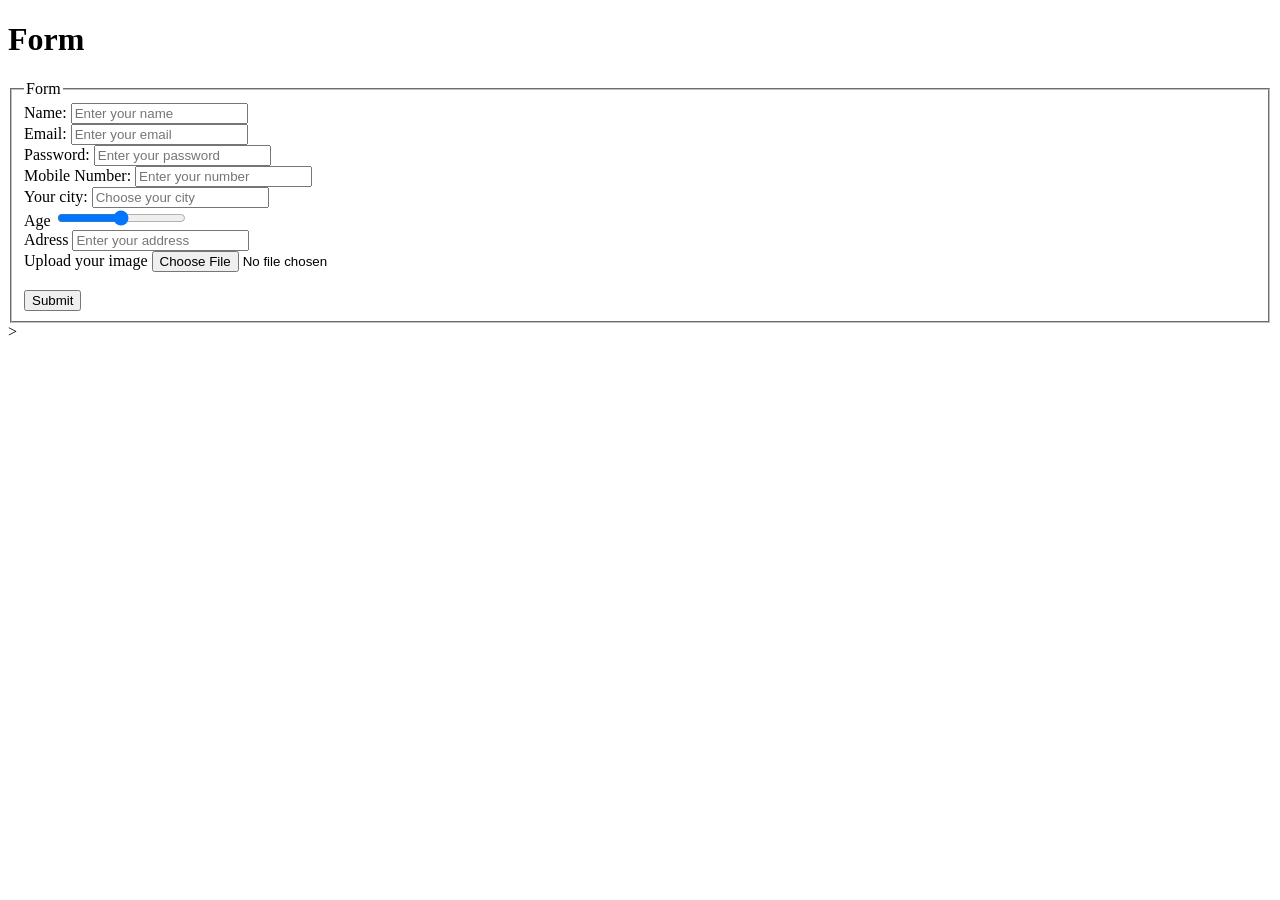
<file: session2/day2task/index.html>
<!DOCTYPE html>
<html lang="en">
<head>
    <meta charset="UTF-8">
    <meta name="viewport" content="width=device-width, initial-scale=1.0">
    <title>Form</title>
    <link rel = "icon" href = "images\check-mark.png">
</head>
<body>
    <h1>Form</h1>
     <fieldset>
        <legend>Form</legend>
        <form autocomplete="off" method="post">
        <label>Name:</label>
        <input placeholder="Enter your name" type="text" name="name" pattern="[A-Za-z ]{3,5}">
        <br>
        <label>Email:</label>
        <input placeholder="Enter your email" type="email" name="email" required>
        <br>
        <label>Password:</label>
        <input placeholder="Enter your password" type="password" name="password" pattern="(?=.*[a-z])(?=.*[A-Z])(?=.*\d)(?=.*[!@#$%^&*]).{8,}" required >
        <br>
        <label>Mobile Number:</label>
        <input placeholder="Enter your number" type="tel" name="mobile" pattern="^01[0125][0-9]{8}$">
        <br>
        <label>Your city:</label>
        <input placeholder="Choose your city" list="cities" name="cities" >
        <datalist id="cities">
            <option value="Cairo"></option>
            <option value="Alex"></option>
        </datalist>
        <br>
        <label>Age</label>
        <input type="range" min="18" max="30" name="age">
        <br>
        <label>Adress</label>
        <input placeholder="Enter your address" type="text" name="adress" pattern="^[A-Za-z ]+$" required>
        <br>
        <label>Upload your image</label>
        <input type="file" accept=".png,image/png">
        

        

        
        <br><br><input type="submit">
    </form>
    </fieldset>
    
    


</body>
</html>>
</file>
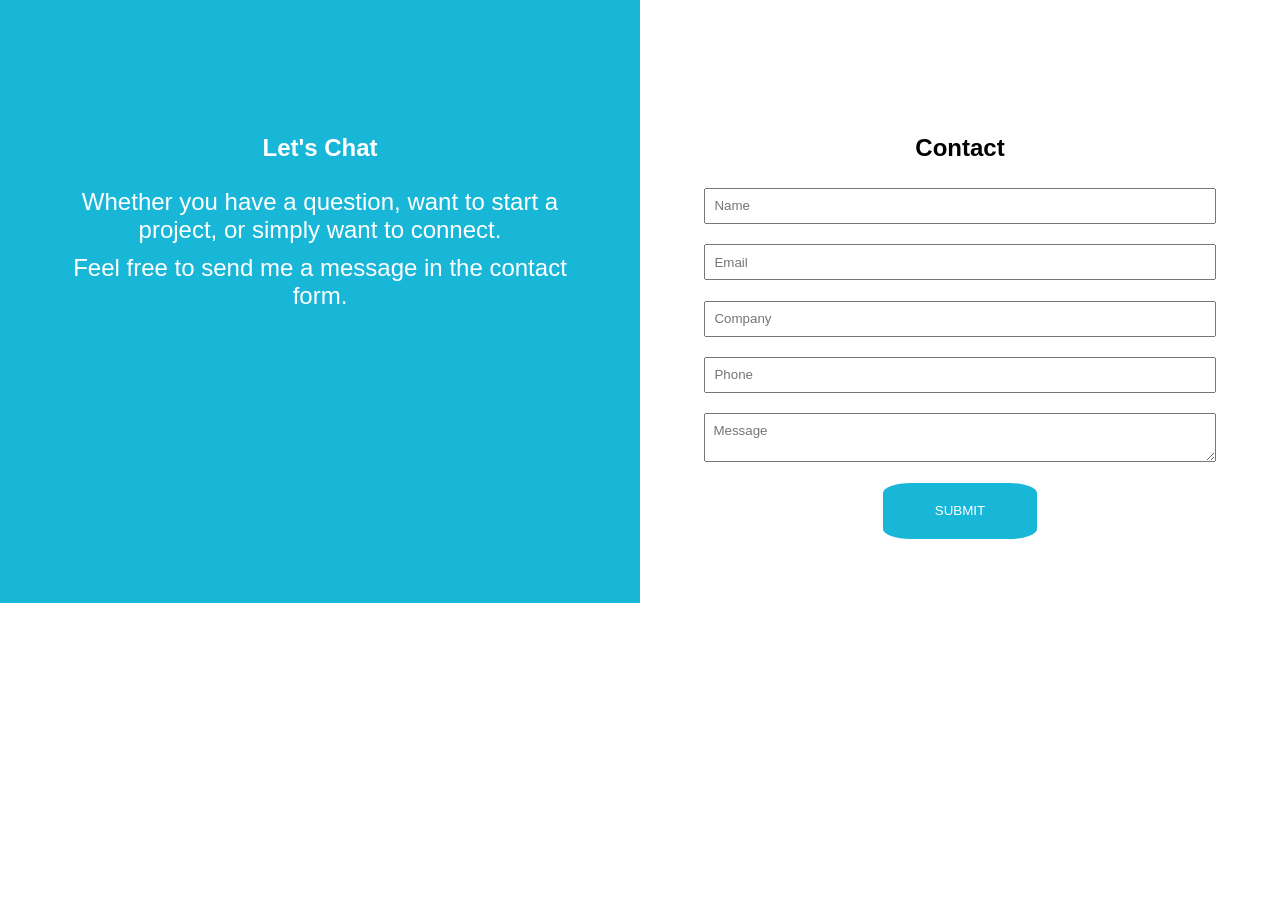
<file: session3/hometask/index.html>
<!DOCTYPE html>
<html lang="en">
<head>
    <meta charset="UTF-8">
    <meta name="viewport" content="width=device-width, initial-scale=1.0">
    <title>Contact Form</title>
    <link rel="stylesheet" href="style.css">
</head>
<body>

    <div class="container">

        <section id="left-section">
            <h1>Let's Chat</h1>
            <p>
                Whether you have a question, want to start a project,
                or simply want to connect.
            </p>
            <p>
                Feel free to send me a message in the contact form.
            </p>
        </section>
        <section id="right-section">
            <h1>Contact</h1>
            <input type="text" placeholder="Name">
            <input type="email" placeholder="Email">
            <input type="text" placeholder="Company">
            <input type="tel" placeholder="Phone">
            <textarea placeholder="Message"></textarea>
            <button>Submit</button>
        </section>

    </div>

</body>
</html>
</file>
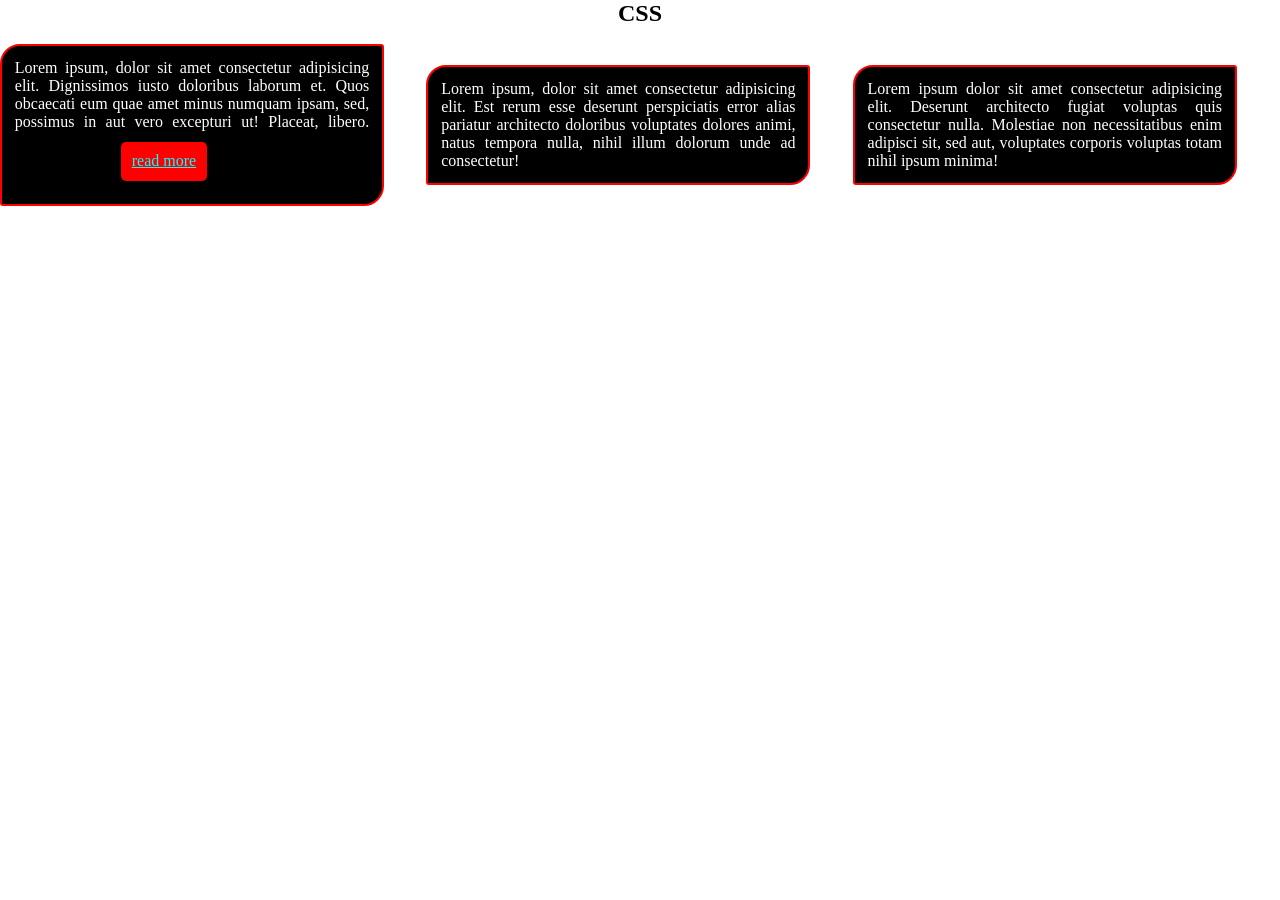
<file: session3/sessiontask/index.html>
<!DOCTYPE html>
<html lang="en">
<head>
    <meta charset="UTF-8">
    <meta name="viewport" content="width=device-width, initial-scale=1.0">
    <title>Document</title>
    <link rel="stylesheet" href="style.css">
</head>
<body>
    <h1>CSS</h1>
    <div class="one"> Lorem ipsum, dolor sit amet consectetur adipisicing elit. Dignissimos iusto doloribus laborum et. Quos obcaecati eum quae amet minus numquam ipsam, sed, possimus in aut vero excepturi ut! Placeat, libero.
    <!-- <iframe src="https://www.google.com/maps/embed?pb=!1m18!1m12!1m3!1d3452.4700924270796!2d31.36498809999999!3d30.0807204!2m3!1f0!2f0!3f0!3m2!1i1024!2i768!4f13.1!3m3!1m2!1s0x14583df81720ed69%3A0xb597301dcb56aacf!2sCity%20Centre%20Almaza!5e0!3m2!1sen!2seg!4v1785331225112!5m2!1sen!2seg" 
    width="100%" height="450" 
    style="border:0;" allowfullscreen="" 
    loading="lazy" 
    referrerpolicy="strict-origin-when-cross-origin"></iframe> -->
    <a href="">read more</a>
    </div>
    <div class="two"> Lorem ipsum, dolor sit amet consectetur adipisicing elit. Est rerum esse deserunt perspiciatis error alias pariatur architecto doloribus voluptates dolores animi, natus tempora nulla, nihil illum dolorum unde ad consectetur!
    <!-- <iframe width="560" 
    height="315" 
    src="https://www.youtube.com/embed/ok-plXXHlWw?si=Gd9TDyqFbr0KSdp5" 
    title="YouTube video player" 
    frameborder="0" 
    allow="accelerometer; 
    autoplay; 
    clipboard-write; 
    encrypted-media; 
    gyroscope; 
    picture-in-picture; 
    web-share" 
    referrerpolicy="strict-origin-when-cross-origin" 
    allowfullscreen></iframe> -->
    </div>
    <div class="three"> Lorem ipsum dolor sit amet consectetur adipisicing elit. Deserunt architecto fugiat voluptas quis consectetur nulla. Molestiae non necessitatibus enim adipisci sit, sed aut, voluptates corporis voluptas totam nihil ipsum minima!
    <!-- <video controls autoplay muted 
    poster="assets\Fotolia_117855281_Subscription_Monthly_M.jpg" 
    width="350"
    src="assets\Screen Recording 2025-12-22 211825.mp4"></video> -->
    </div>
</body>
</html>
</file>
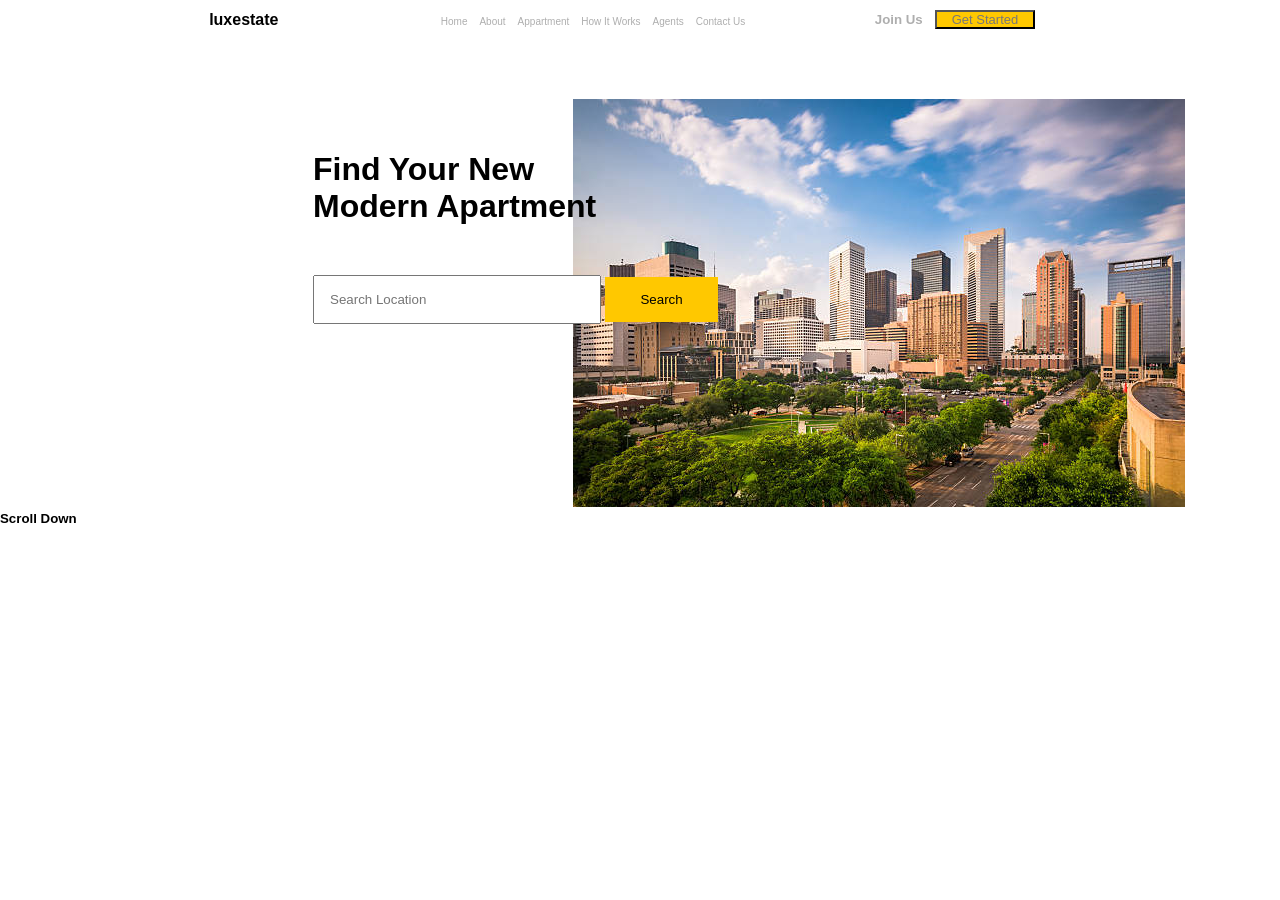
<file: session6/luxestate/index.html>
<!doctype html>
<html lang="en">
  <head>
    <meta charset="UTF-8" />
    <meta name="viewport" content="width=device-width, initial-scale=1.0" />
    <title>luxestate</title>
    <link rel="stylesheet" href="style.css" />
  </head>
  <body>
    <nav>
      <div class="container">
        <div class=" navd-flex">
          <h4 class="text-black">luxestate</h4>
          <ul class="text-grey">
            <li><a href="">Home</a></li>
            <li><a href="">About</a></li>
            <li><a href="">Appartment</a></li>
            <li><a href="">How It Works</a></li>
            <li><a href="">Agents</a></li>
            <li><a href="">Contact Us</a></li>
          </ul>
          <div class="nav-right ">
            <h5 class="text-grey joinus">Join Us</h5>
            <button class="yellow-btn">Get Started</button>
          </div>
        </div>
      </div>
    </nav>
    <div class="maindiv">
      <div  class="bigimg">
        <img src="./images/home.jpg" alt="">
      </div>
      <div class="formmaindiv">
        <h1 class="h1text">Find Your New Modern Apartment</h1>
        
        <div class="formdiv">
          <form class="myform"></form>
          <input class="formtext" placeholder="Search Location" type="text">
          <button class="searchbtn">Search</button></div>
        </div>
        <div class="num-locmain">
          <div class="num-loc">
            <h3></h3>
            <h3></h3>
          </div>
          <div class="scrolldowm">
            <h5>Scroll Down</h5>
          </div>
        </div>

    </div>

  </body>
</html>
</file>
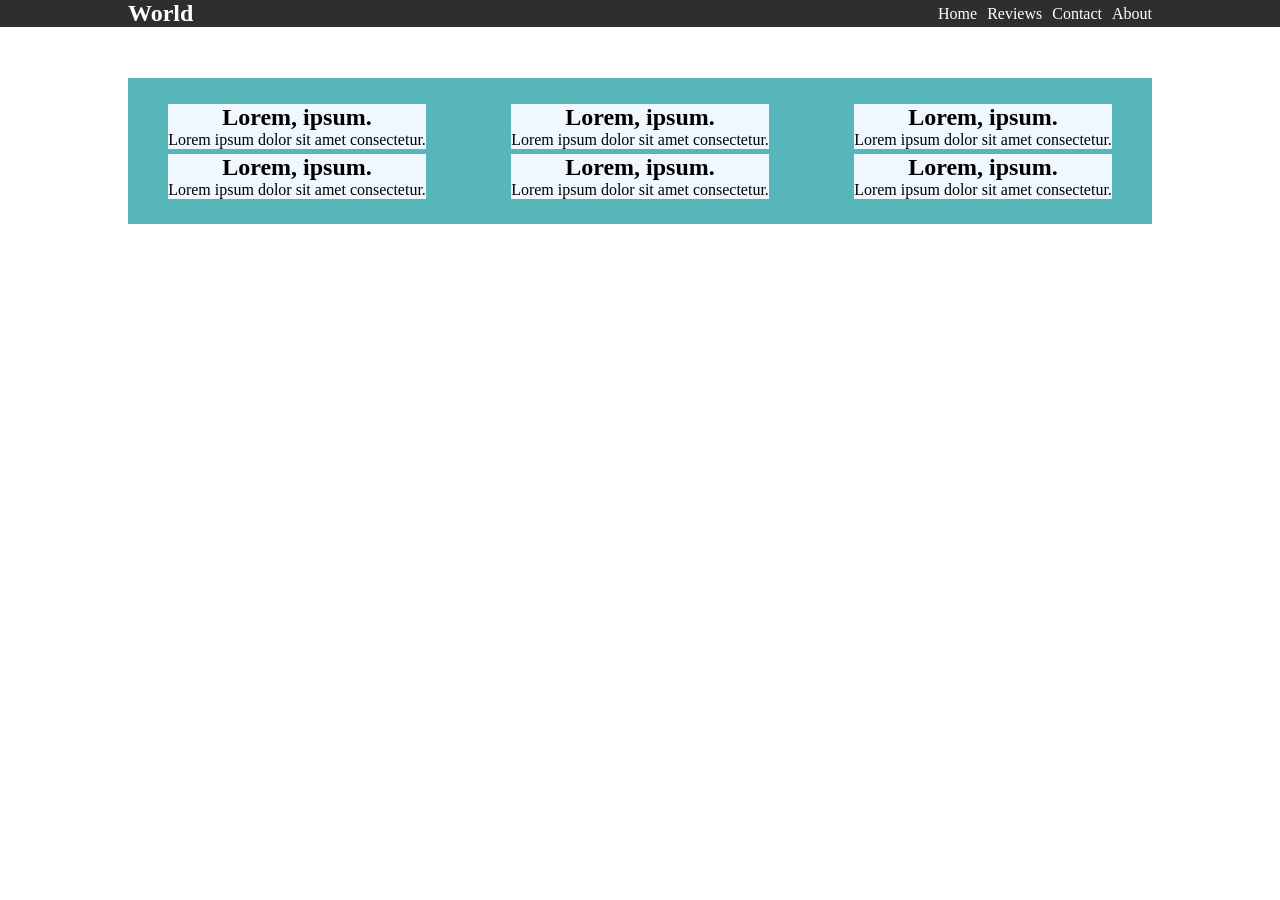
<file: session6/sessiontask/index.html>
<!DOCTYPE html>
<html lang="en">
<head>
    <meta charset="UTF-8">
    <meta name="viewport" content="width=\, initial-scale=1.0">
    <title>Document</title>
    <link rel="stylesheet" href="style.css">
</head>
<body>
    <nav class="bg-dark  text-white">
        <div class="container nav-flex">
            <h1 class="text-white">World</h1>
            <ul class="decoratenav">
                <li><a href="">Home</a></li>
                <li><a href="">Reviews</a></li>
                <li><a href="">Contact</a></li>
                <li><a href="">About</a></li>
            </ul>
        </div>
    </nav>
    <div class="card container bg-light">
        <div class="bg-white">
            <h2>Lorem, ipsum.</h2>
        <p>Lorem ipsum dolor sit amet consectetur.</p>
        </div>
        <div class="bg-white">
            <h2>Lorem, ipsum.</h2>
        <p>Lorem ipsum dolor sit amet consectetur.</p>
        </div>
        <div class="bg-white">
            <h2>Lorem, ipsum.</h2>
        <p>Lorem ipsum dolor sit amet consectetur.</p>
        </div>
        <div class="bg-white">
            <h2>Lorem, ipsum.</h2>
        <p>Lorem ipsum dolor sit amet consectetur.</p>
        </div>
        <div class="bg-white">
            <h2>Lorem, ipsum.</h2>
        <p>Lorem ipsum dolor sit amet consectetur.</p>
        </div>
        <div class="bg-white">
            <h2>Lorem, ipsum.</h2>
        <p>Lorem ipsum dolor sit amet consectetur.</p>
        </div>

    </div>
    
</body>
</html>
</file>
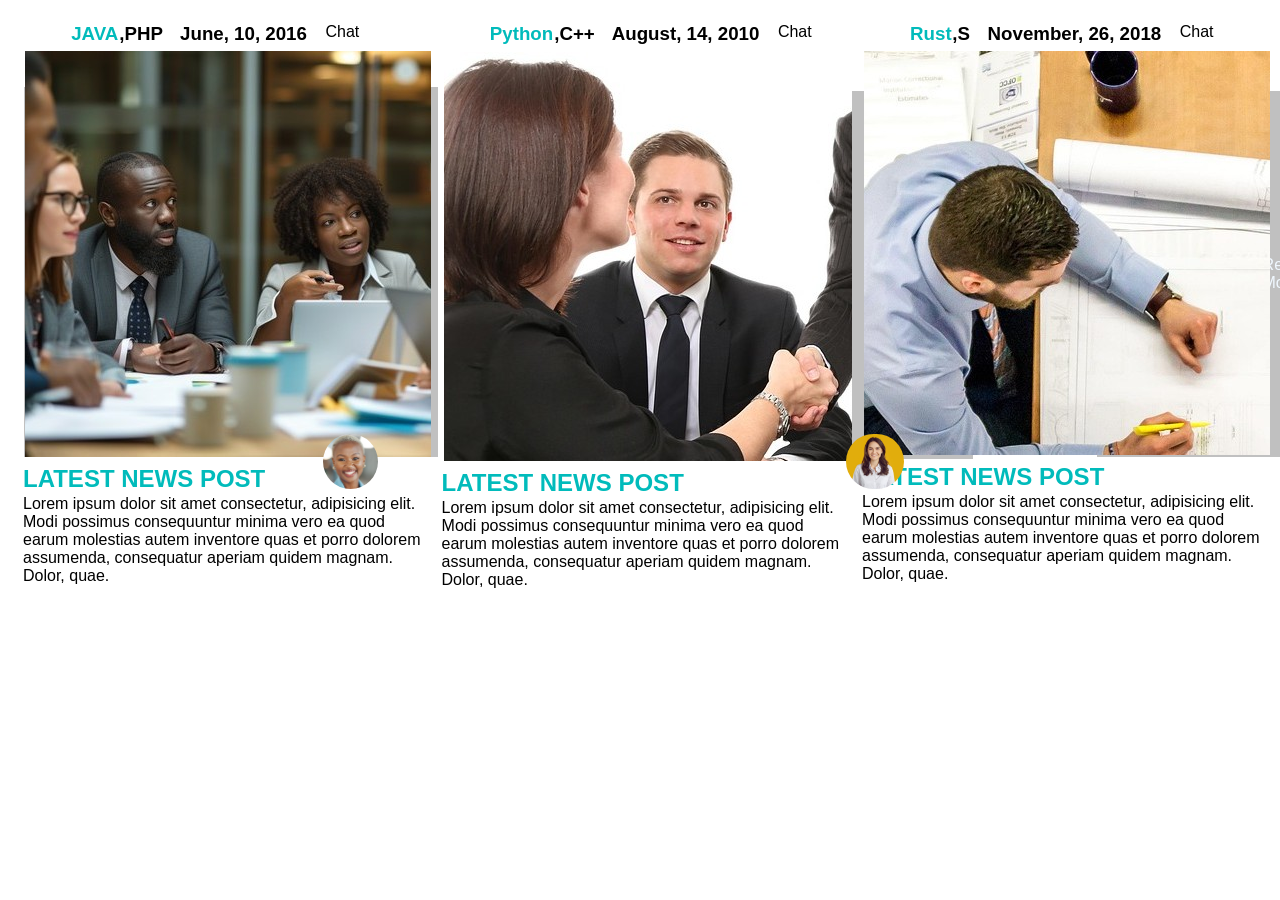
<file: session7/task/index.html>
<!doctype html>
<html lang="en">
  <head>
    <meta charset="UTF-8" />
    <meta name="viewport" content="width=device-width, initial-scale=1.0" />
    <title>posts</title>
    <link rel="stylesheet" href="style.css" />
  </head>
  <body>
    <div class="container">
      <div class="card">
        <div class="head-text">
          <div class="javaphp">
            <h3 class="java">JAVA</h3>
            <h3>,PHP</h3>
          </div>
          <h3>June, 10, 2016</h3>
          <a href="">Chat</a>
        </div>
        <div>
          <div class="img-class1">
            <img src="./images/meeting1.jpg" />
          </div>
          <div class="bg-black a1"><a class="black" href="">Read More</a></div>
        </div>

        <div class="body-text">
          <h2 class="aqua">LATEST NEWS POST</h2>
          <p class="lot">
            Lorem ipsum dolor sit amet consectetur, adipisicing elit. Modi
            possimus consequuntur minima vero ea quod earum molestias autem
            inventore quas et porro dolorem assumenda, consequatur aperiam
            quidem magnam. Dolor, quae.
          </p>
        </div>
        <div>
          <img class="profile-img1" src="./images/profile1.jpg" />
        </div>
      </div>
      <div class="card">
        <div class="head-text">
          <div class="javaphp">
            <h3 class="java">Python</h3>
            <h3>,C++</h3>
          </div>
          <h3>August, 14, 2010</h3>
          <a href="">Chat</a>
        </div>
        <div>
          <div class="img-class2">
            <img src="./images/meeting2.jpg" />
          </div>
          <div class="bg-black a2"><a class="black" href="">Read More</a></div>
        </div>
        <div class="body-text">
          <h2 class="aqua">LATEST NEWS POST</h2>
          <p class="lot">
            Lorem ipsum dolor sit amet consectetur, adipisicing elit. Modi
            possimus consequuntur minima vero ea quod earum molestias autem
            inventore quas et porro dolorem assumenda, consequatur aperiam
            quidem magnam. Dolor, quae.
          </p>
        </div>
        <div>
          <img class="profile-img2" src="./images/profile2.jpg" />
        </div>
      </div>
      <div class="card">
        <div class="head-text">
          <div class="javaphp">
            <h3 class="java">Rust</h3>
            <h3>,S</h3>
          </div>
          <h3>November, 26, 2018</h3>
          <a href="">Chat</a>
        </div>
        <div>
          <div class="img-class3">
            <img src="./images/meeting3.jpg" />
          </div>
          <div class="bg-black a3"><a class="black" href="">Read More</a></div>
        </div>
        <div class="body-text">
          <h2 class="aqua">LATEST NEWS POST</h2>
          <p class="lot">
            Lorem ipsum dolor sit amet consectetur, adipisicing elit. Modi
            possimus consequuntur minima vero ea quod earum molestias autem
            inventore quas et porro dolorem assumenda, consequatur aperiam
            quidem magnam. Dolor, quae.
          </p>
        </div>
        <div>
          <img class="profile-img3" src="./images/profile3.jpg" />
        </div>
      </div>
    </div>
  </body>
</html>
</file>
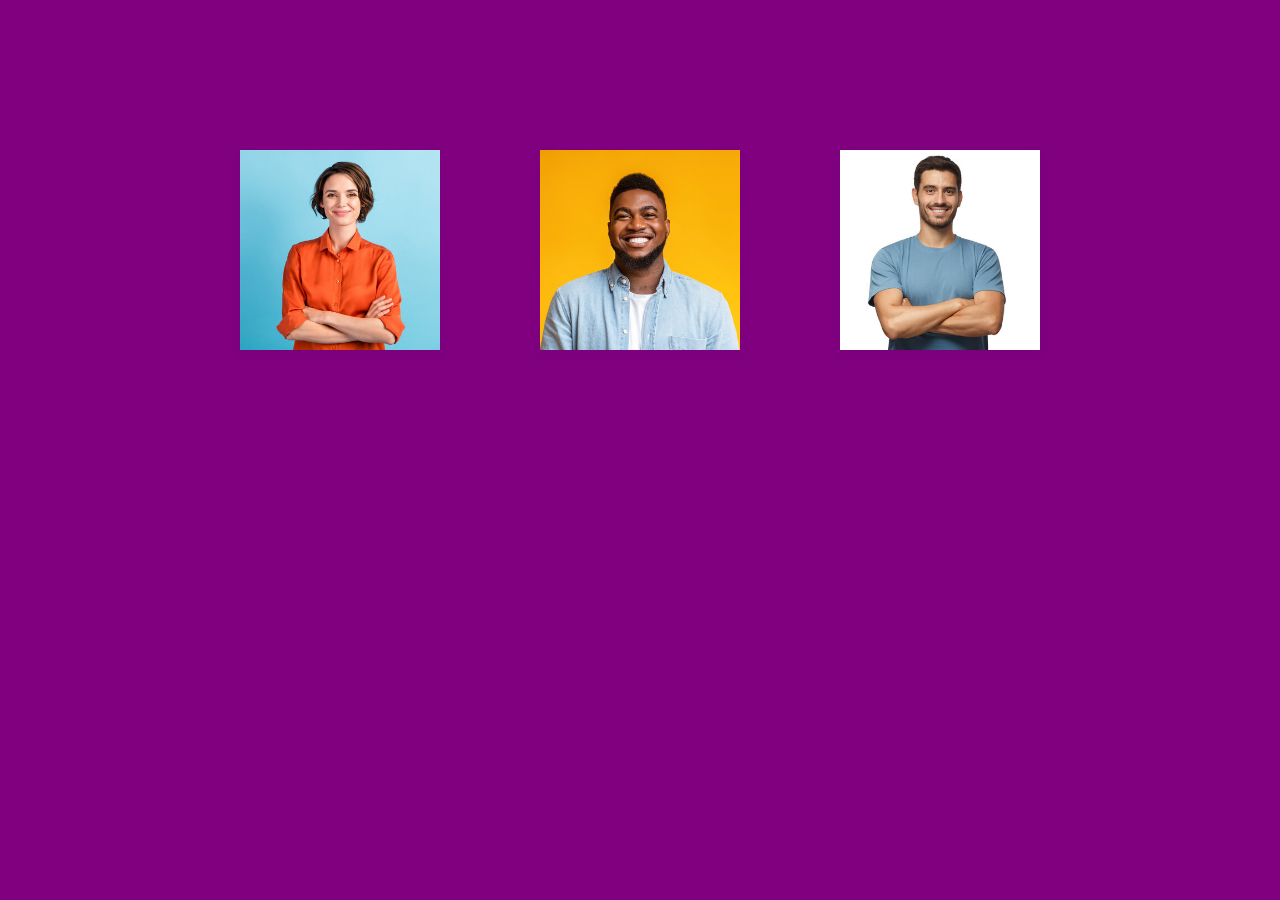
<file: session8/video task/index.html>
<!doctype html>
<html lang="en">
  <head>
    <meta charset="UTF-8" />
    <meta name="viewport" content="width=device-width, initial-scale=1.0" />
    <link rel="stylesheet" href="style.css" />
    <title>Cards Animation</title>
  </head>
  <body>
    <div class="people">
      <div class="member">
        <img src="./images/person1.jpg" alt="Person" />
        <div class="info">
          <h3>Karan Singh</h3>
          <p>Graphic Designer</p>
        </div>
      </div>

      <div class="member">
        <img src="./images/person2.jpg" alt="Person" />
        <div class="info">
          <h3>Dolly Seth</h3>
          <p>Digital Marketing</p>
        </div>
      </div>

      <div class="member">
        <img src="./images/person3.jpg" alt="Person" />
        <div class="info">
          <h3>Aakash Agrawal</h3>
          <p>Software Engineer</p>
        </div>
      </div>
    </div>
  </body>
</html>
</file>
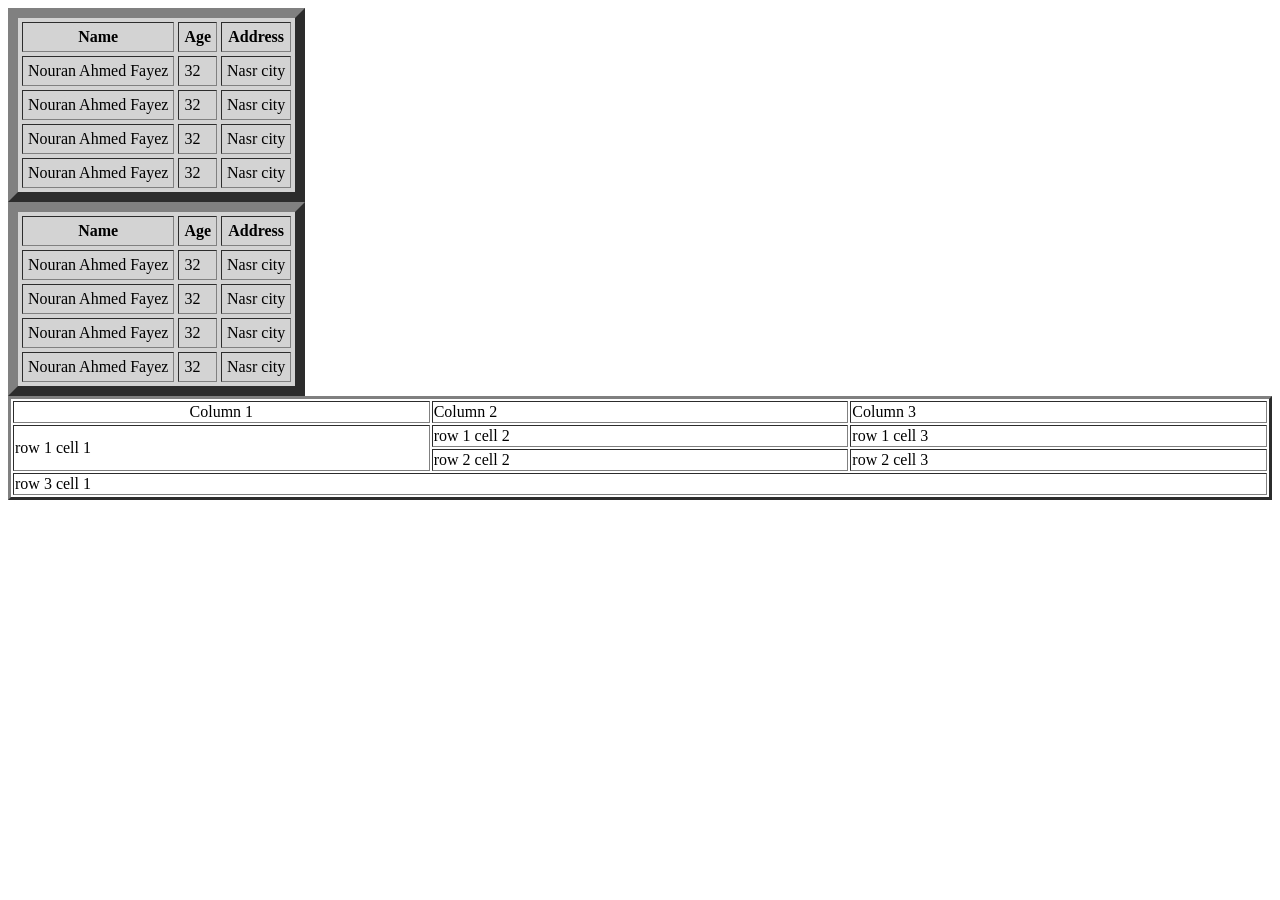
<file: session1/services.html>
<!DOCTYPE html>
<html>

<head></head>

<body>
    <table border="10" cellPadding="5" cellSpacing="4" bgColor="lightgray">
        <!-- table row -->
        <tr>
            <!-- table head -->
            <th>Name</th>
            <th>Age</th>
            <th>Address</th>
        </tr>
        <tr>
            <!-- table data -->
            <td>Nouran Ahmed Fayez</td>
            <td>32</td>
            <td>Nasr city</td>
        </tr>
        <tr>
            <!-- table data -->
            <td>Nouran Ahmed Fayez</td>
            <td>32</td>
            <td>Nasr city</td>
        </tr>
        <tr>
            <!-- table data -->
            <td>Nouran Ahmed Fayez</td>
            <td>32</td>
            <td>Nasr city</td>
        </tr>
        <tr>
            <!-- table data -->
            <td>Nouran Ahmed Fayez</td>
            <td>32</td>
            <td>Nasr city</td>
        </tr>
    </table>


    <table border="10" cellPadding="5" cellSpacing="4" bgColor="lightgray">
        <!-- table row -->
        <thead>
            <tr>
                <!-- table head -->
                <th>Name</th>
                <th>Age</th>
                <th>Address</th>
            </tr>
        </thead>
        <tbody>
            <tr>
                <!-- table data -->
                <td>Nouran Ahmed Fayez</td>
                <td>32</td>
                <td>Nasr city</td>
            </tr>
            <tr>
                <!-- table data -->
                <td>Nouran Ahmed Fayez</td>
                <td>32</td>
                <td>Nasr city</td>
            </tr>
            <tr>
                <!-- table data -->
                <td>Nouran Ahmed Fayez</td>
                <td>32</td>
                <td>Nasr city</td>
            </tr>
            <tr>
                <!-- table data -->
                <td>Nouran Ahmed Fayez</td>
                <td>32</td>
                <td>Nasr city</td>
            </tr>
        </tbody>
    </table>


    <table border="3" width="100%">
        <tr>
            <td align="center">
                Column 1
            </td>
            <td>
                Column 2
            </td>
            <td>
                Column 3
            </td>
        </tr>
        <tr>
            <td rowspan="2">
                row 1 cell 1
            </td>
            <td>
                row 1 cell 2
            </td>
            <td>
                row 1 cell 3
            </td>
        </tr>
        <tr>
            <td>row 2 cell 2 </td>
            <td>row 2 cell 3</td>
        </tr>
        <tr>
            <td colspan="3">row 3 cell 1</td>
        </tr>
    </table>


</body>

</html>
</file>
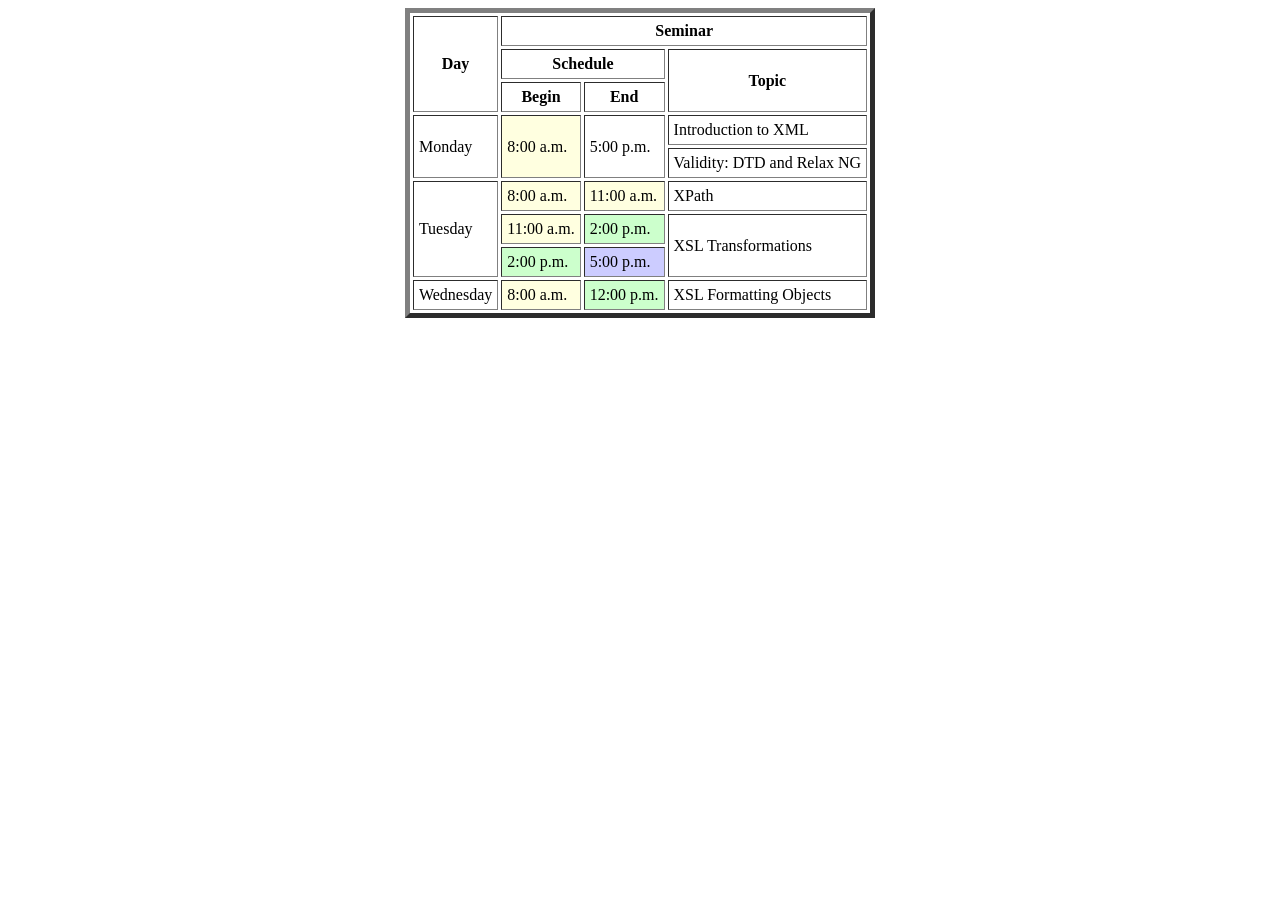
<file: session1/table.html>
<!doctype html>
<html lang="en">
  <head>
    <meta charset="UTF-8" />
    <meta name="viewport" content="width=device-width, initial-scale=1.0" />
    <title>Table</title>
  </head>
  <body>
    <table border="5" cellpadding="5" cellspacing="3" align="center">
      <thead>
        <tr>
          <th rowspan="3">Day</th>
          <th colspan="4">Seminar</th>
        </tr>
        <tr>
          <th colspan="2">Schedule</th>
          <th rowspan="2" colspan="2">Topic</th>
        </tr>
        <tr>
          <th>Begin</th>
          <th>End</th>
        </tr>
      </thead>
      <tbody>
        <tr>
          <td rowspan="2">Monday</td>
          <td rowspan="2" bgcolor="lightyellow">8:00 a.m.</td>
          <td rowspan="2" bgcolor="">5:00 p.m.</td>
          <td colspan="2">Introduction to XML</td>
        </tr>
        <tr>
          <td colspan="2">Validity: DTD and Relax NG</td>
        </tr>

        <tr>
          <td rowspan="3">Tuesday</td>
          <td bgcolor="lightyellow">8:00 a.m.</td>
          <td bgcolor=lightyellow>11:00 a.m.</td>
          <td colspan="2">XPath</td>
        </tr>
        <tr>
          <td bgcolor="lightyellow">11:00 a.m.</td>
          <td bgcolor="#CCFFCC">2:00 p.m.</td>
          <td colspan="2" rowspan="2">XSL Transformations</td>
        </tr>
        <tr>
          <td bgcolor="#CCFFCC">2:00 p.m.</td>
          <td bgcolor="#CCCCFF">5:00 p.m.</td>
        </tr>
        
        <tr>
          <td>Wednesday</td>
          <td bgcolor="lightyellow">8:00 a.m.</td>
          <td bgcolor="#CCFFCC">12:00 p.m.</td>
          <td colspan="2">XSL Formatting Objects</td>
        </tr>
      </tbody>
    </table>
  </body>
</html>
</file>
<file: session3/hometask/style.css>
*{
    margin: 0%;
    padding: 0%;
    box-sizing: border-box;
    font-family: Verdana, Geneva, Tahoma, sans-serif;
}

body{
    display: flex;
}

.container{
    display: flex;
    width: 100%;
}

#left-section{
    width: 50%;
    background-color: #18b7d8;
    color: white;
    padding: 5%;
}

#right-section{
    width: 50%;
    background-color: white;
    padding: 5%;
}

h1{
    
    text-align: center;
    margin-top: 13.75%;
    margin-bottom: 5%;
}

p{
    font-size: x-large;
    margin-bottom: 2%;
    text-align: center;
}

input,
textarea{
    display: block;
    width: 100%;
    margin-bottom: 4%;
    padding: 1.65%;
}

textarea{
    width: 100%;
}

button{
    text-transform: uppercase;
    border-radius: 18%;
    border: 0cm;
    margin-left: 35%;
    margin-right: 35%;
    background-color: #18b7d8;
    width: 30%;
    padding: 4%;
    color: white;
}
</file>
<file: session3/sessiontask/style.css>
*{
    vertical-align: middle;
    font-size: medium;
    margin: 0%;
    padding: 0%;
    box-sizing: border-box;
    text-align: justify;
    

    
}
h1{
    font-size: x-large;
    text-align: center;
}
.one{
    display: inline-block;
    background-color: black;
    color: white;
    border: solid red 2px;
    width: 30%;
    padding: 1%;
    border-radius: 20px 3px;
    /* text-align: justify; */


}
.two{
    display: inline-block;
    background-color: black;
    color: white;
    border: solid red 2px;
    width: 30%;
    margin:3% 3%;
    padding: 1%;
    border-radius: 20px 3px;
    /* text-align: justify; */

}
.three{

    display: inline-block;
    background-color: black;
    color: white;
    border: solid red 2px;
    width: 30%;
    padding: 1%;
    border-radius: 20px 3px;
    /* text-align: justify; */


}
a{
    border-radius: 5px;
    background-color: red;
    padding: 3%;
    margin: 3% 30%;
    color: aqua;
    display: inline-block;
    
    
}
</file>
<file: session6/luxestate/style.css>
*{
    padding: 0%;
    margin: 0%;
    box-sizing: border-box;
    font-family: 'Gill Sans', 'Gill Sans MT', Calibri, 'Trebuchet MS', sans-serif;
}
.container{
    width: 80%;
    margin: auto;
}
.text-black{
    color: black;
}
.text-grey{
    color: rgb(174, 174, 174);
}
a{
    font-size: x-small;
    text-decoration: none;
    color: inherit;
}
ul{
    list-style: none;
    display: flex;
    column-gap: 12px;
}

.navd-flex{
    display: flex;
    justify-content: space-around;
    align-items:center;
}
.nav-right{
    display: flex;
    column-gap: 45px;
    align-items: center;
    padding: 1% 0%;
}
h1{
    width: 50%;
    display: flex;
    flex-wrap: wrap;
}
.yellow-btn{
    color: rgb(121, 120, 120);
    font-size: small;
    text-align: center;
    background-color: rgb(255, 200, 0);
    padding: 0% 9%;
}
.joinus{
    margin: -20%;
}
.maindiv{
    width: 100%;
}
.bigimg {
    margin-top: 60px;
    margin-left: 573px;
}
.formmaindiv {
    position: absolute;
    top: 151px;
    left: 313px;
}
.formtext{
    padding:15px ;
    padding-right: 120px;
    margin-top: 50px;
}
.h1text{
    width: 300px;
}

.searchbtn{
    border: 0cm;
    background-color: rgb(255, 200, 0);
    padding:15px 35px ;
}
.num-locmain{

}
.num-loc{

}
.scrolldowm{
    
}
</file>
<file: session6/sessiontask/style.css>
*{
    margin: 0%;
    padding: 0%;
    box-sizing: border-box;
    text-decoration: none;

}
.nav-flex{
    width: 100%;
    display: flex;
    justify-content: space-between;
    align-items: center;
}
.bg-dark{
    background-color: rgb(46, 46, 46);
}

.cards-flex{
    display: flex;
    flex-wrap: wrap;
    justify-content: space-between;
    
}
.text-white{
    color: white;
}

a{
    color: inherit;
    
}
.container{
    width: 80%;
    margin: auto;
}
.card{
    background-color: rgb(87, 182, 185);
    display: flex;
    flex-wrap: wrap;
    row-gap: 5px;
    justify-content:space-around;
    text-align: center;
    column-gap: 5px;
    padding: 2% 0%;
    margin-top: 4%;
}
ul{
    display: flex;
    list-style: none;
    
}
.bg-white{
    background-color: aliceblue;
}
.decoratenav{
    column-gap: 10px;
}
</file>
<file: session7/task/style.css>
* {
    margin: 0.5%;
    padding: 0%;
    box-sizing: border-box;
    font-family: 'Segoe UI', Tahoma, Geneva, Verdana, sans-serif;
}

.container {
    display: flex;
    justify-content: space-between;
    margin: auto;
}

.head-text {
    display: flex;
    column-gap: 15px;
    margin-left: 50px;
}

a {
    text-decoration: none;
    font-style: none;
    color: black;
}

.java {
    color: rgb(1, 187, 187);
}

.javaphp {
    display: flex;
}

p {
    width: 40%;
}

.profile-img1 {
    position: absolute;
    height: 55px;
    left: 317px;
    top: 428px;
    border-radius: 40px;
    z-index: 3;
}

.profile-img2 {
    position: absolute;
    height: 55px;
    left: 840px;
    top: 428px;
    border-radius: 40px;
    z-index: 3;
}

.profile-img3 {
    position: absolute;
    height: 55px;
    left: 1374px;
    top: 428px;
    border-radius: 40px;
    z-index: 3;
}

.aqua {
    color: rgb(1, 187, 187);
}

.lot {
    width: 400px;
}

.bg-black {
    background-color: rgba(0, 0, 0, 0.249);
}

.a1 {
    top: 81px;
    padding: 167px;
    position: absolute;
    left: 18px;
    z-index: 1;
}

.a2 {
    padding: 166px;
    position: absolute;
    left: 555px;
    top: 85px;
    z-index: 1;
}

.a3 {
    padding: 165px;
    position: absolute;
    left: 1091px;
    top: 85px;
    z-index: 1;
}

.black {
    color: aliceblue;
}

.img-class1 {
    position: relative;
    z-index: 2;
}

.img-class2 {
    position: relative;
    z-index: 2;
}

.img-class3 {
    position: relative;
    z-index: 2;
}



.img-class1:hover + .a1 {
    z-index: 7;
}

.img-class2:hover + .a2 {
    z-index: 7;
}

.img-class3:hover + .a3 {
    z-index: 7;
}
</file>
<file: session8/video task/style.css>
* {
  margin: 0;
  padding: 0;
  box-sizing: border-box;
  font-family: Arial, sans-serif;
}

body {
  background-color: purple;
}

.people {
  display: flex;
  justify-content: center;
  gap: 100px;
  margin-top: 150px;
}

.member {
  width: 200px;
  position: relative;
}

.member img {
  width: 200px;
  height: 200px;
  object-fit: cover;
  display: block;
  position: relative;
  z-index: 2;
  transition: 0.5s;
}

.info {
  width: 200px;
  height: 200px;
  background-color: white;
  text-align: center;
  padding-top: 20px;
  position: absolute;
  top: 0;
  left: 0;
  z-index: 1;
  transition: 0.5s;
  box-shadow: 0 4px 10px rgba(0, 0, 0, 0.05);
  margin-bottom: 80px;
}

.info h3 {
  padding-top: 70%;
  font-size: 15px;
  color: #222;
  margin-bottom: 3px;
}

.info p {
  font-size: 11px;
  color: #777;
}

.member:hover img {
  transform: translate(-35px, -35px);
}

.member:hover .info {
  transform: translate(35px, 35px);
}
</file>
